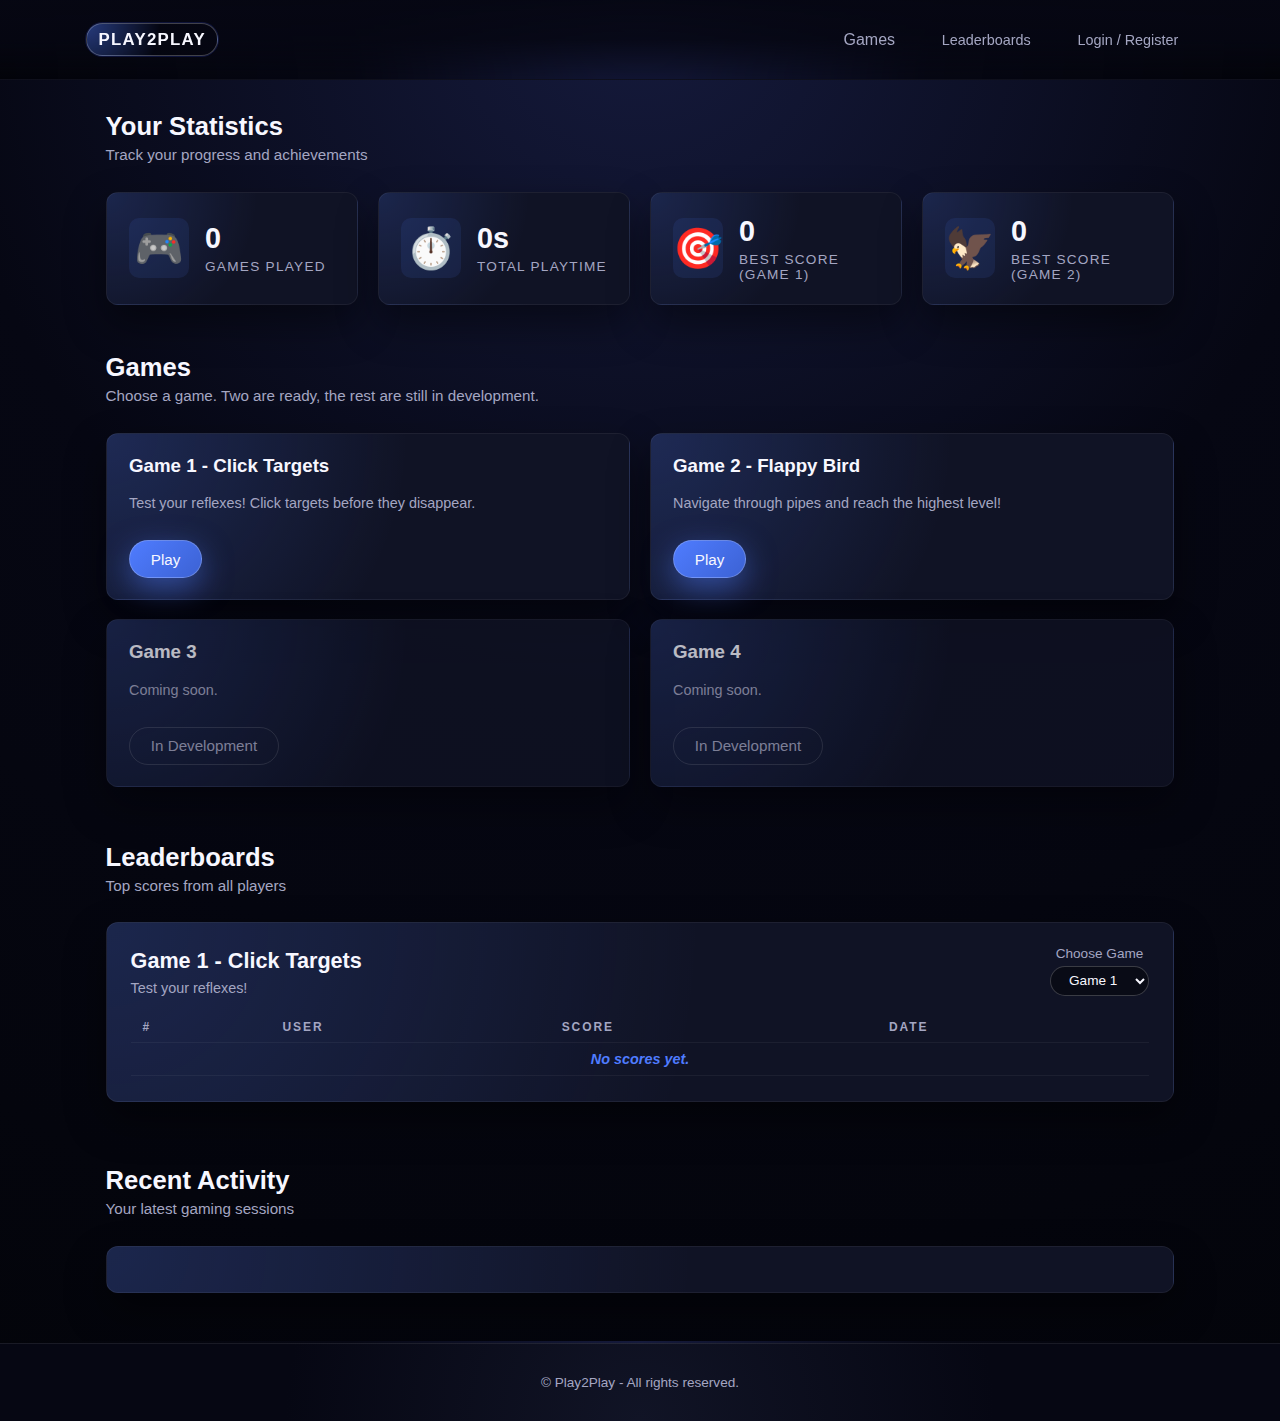
<file: html/index.html>
<!DOCTYPE html>
<html lang="en">

<head>
    <meta charset="UTF-8">
    <meta name="viewport" content="width=device-width, initial-scale=1.0">
    <title>Play2Play</title>
    <link rel="stylesheet" href="../css/global.css">
    <link rel="stylesheet" href="../css/index.css">
    <link rel="stylesheet" href="../css/leaderboards.css">
</head>

<body>
    <embed src="../html/components/header.html" style="width: 100%; border: 0; height: 80px;">

    <main>
        <!-- User Stats -->
        <section class="stats-section">
            <div class="container">
                <header class="section-header">
                    <h2>Your Statistics</h2>
                    <p class="section-subtitle">
                        Track your progress and achievements
                    </p>
                </header>

                <div class="stats-grid">
                    <div class="stat-card">
                        <div class="stat-icon">🎮</div>
                        <div class="stat-info">
                            <span class="stat-value" id="stat-total-games">0</span>
                            <span class="stat-label">Games Played</span>
                        </div>
                    </div>
                    <div class="stat-card">
                        <div class="stat-icon">⏱️</div>
                        <div class="stat-info">
                            <span class="stat-value" id="stat-total-time">0s</span>
                            <span class="stat-label">Total Playtime</span>
                        </div>
                    </div>
                    <div class="stat-card">
                        <div class="stat-icon">🎯</div>
                        <div class="stat-info">
                            <span class="stat-value" id="stat-game1-best">0</span>
                            <span class="stat-label">Best Score (Game 1)</span>
                        </div>
                    </div>
                    <div class="stat-card">
                        <div class="stat-icon">🦅</div>
                        <div class="stat-info">
                            <span class="stat-value" id="stat-game2-best">0</span>
                            <span class="stat-label">Best Score (Game 2)</span>
                        </div>
                    </div>
                </div>
            </div>
        </section>

        <!-- Games Section -->
        <section id="games" class="games-section">
            <div class="container">
                <header class="section-header">
                    <h2>Games</h2>
                    <p class="section-subtitle">
                        Choose a game. Two are ready, the rest are still in development.
                    </p>
                </header>

                <div class="games-grid">
                    <article class="game-card">
                        <h3>Game 1 - Click Targets</h3>
                        <p>Test your reflexes! Click targets before they disappear.</p>
                        <a href="../html/game-1.html" class="btn primary-btn">Play</a>
                    </article>

                    <article class="game-card">
                        <h3>Game 2 - Flappy Bird</h3>
                        <p>Navigate through pipes and reach the highest level!</p>
                        <a href="../html/game-2.html" class="btn primary-btn">Play</a>
                    </article>

                    <article class="game-card game-card-disabled">
                        <h3>Game 3</h3>
                        <p>Coming soon.</p>
                        <a href="../html/game-placeholder.html" class="btn ghost-btn">In Development</a>
                    </article>

                    <article class="game-card game-card-disabled">
                        <h3>Game 4</h3>
                        <p>Coming soon.</p>
                        <a href="../html/game-placeholder.html" class="btn ghost-btn">In Development</a>
                    </article>
                </div>
            </div>
        </section>

        <!-- Leaderboard Section -->
        <section class="leaderboard-section">
            <div class="container">
                <header class="section-header">
                    <h2>Leaderboards</h2>
                    <p class="section-subtitle">
                        Top scores from all players
                    </p>
                </header>

                <div class="leaderboard-card">
                    <div class="leaderboard-header-row">
                        <div>
                            <h3 id="lb-game-title">Game 1 - High Scores</h3>
                            <p id="lb-game-description" class="lb-subtitle">
                                Top runs from all users.
                            </p>
                        </div>

                        <div class="leaderboard-controls">
                            <label for="game-select">Choose Game</label>
                            <select id="game-select">
                                <option value="game_1">Game 1</option>
                                <option value="game_2">Game 2</option>
                            </select>
                        </div>
                    </div>

                    <div class="table-wrapper">
                        <table class="score-table">
                            <thead>
                                <tr>
                                    <th>#</th>
                                    <th>User</th>
                                    <th>Score</th>
                                    <th>Date</th>
                                </tr>
                            </thead>
                            <tbody id="leaderboard-body">
                            </tbody>
                        </table>
                    </div>
                </div>
            </div>
        </section>

        <!-- Recent Activity Section -->
        <section class="activity-section">
            <div class="container">
                <header class="section-header">
                    <h2>Recent Activity</h2>
                    <p class="section-subtitle">
                        Your latest gaming sessions
                    </p>
                </header>

                <div class="activity-card">
                    <div class="activity-list" id="activity-list">
                    </div>
                </div>
            </div>
        </section>
    </main>

    <embed src="../html/components/footer.html" style="width: 100%; border: 0; height: 80px;">

    <script src="../js/user-tracker.js"></script>
    <script src="../js/leaderboards.js"></script>
    <script src="../js/dashboard.js"></script>
</body>

</html>
</file>
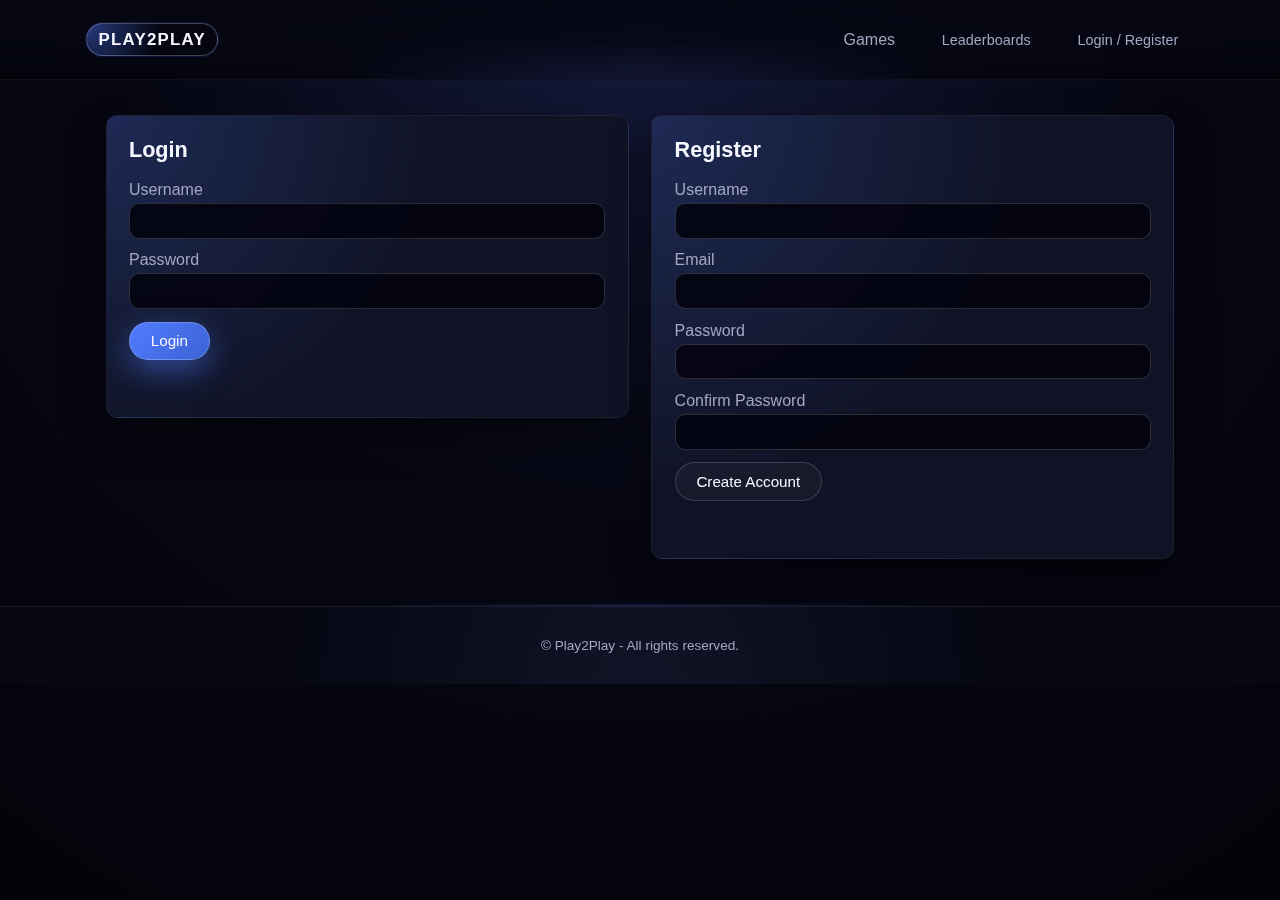
<file: html/auth.html>
<!DOCTYPE html>
<html lang="en">

<head>
    <meta charset="UTF-8">
    <meta name="viewport" content="width=device-width, initial-scale=1.0">
    <title>Play2Play - Auth</title>
    <link rel="stylesheet" href="../css/global.css">
    <link rel="stylesheet" href="../css/auth.css">
</head>

<body>
    <embed src="../html/components/header.html" style="width: 100%; border: 0; height: 80px;">

    <main class="auth-main">
        <section class="auth-section">
            <div class="container auth-grid">

                <div class="auth-card">
                    <h2>Login</h2>
                    <form id="login-form">
                        <div class="field">
                            <label for="login-user">Username</label>
                            <input type="text" id="login-user" required>
                        </div>

                        <div class="field">
                            <label for="login-pass">Password</label>
                            <input type="password" id="login-pass" required>
                        </div>

                        <button class="btn primary-btn" type="submit">Login</button>
                        <p class="form-note" id="login-message"></p>
                    </form>
                </div>

                <div class="auth-card">
                    <h2>Register</h2>
                    <form id="register-form">
                        <div class="field">
                            <label for="reg-user">Username</label>
                            <input type="text" id="reg-user" required>
                        </div>
                        <div class="field">
                            <label for="reg-email">Email</label>
                            <input type="email" id="reg-email" required>
                        </div>
                        <div class="field">
                            <label for="reg-pass">Password</label>
                            <input type="password" id="reg-pass" required>
                        </div>
                        <div class="field">
                            <label for="reg-pass2">Confirm Password</label>
                            <input type="password" id="reg-pass2" required>
                        </div>
                        <button class="btn secondary-btn" type="submit">Create Account</button>
                        <p class="form-note" id="register-message"></p>
                    </form>
                </div>

            </div>
        </section>
    </main>

    <embed src="../html/components/footer.html" style="width: 100%; border: 0; height: 80px;">

    <script src="../js/auth.js"></script>
</body>

</html>
</file>
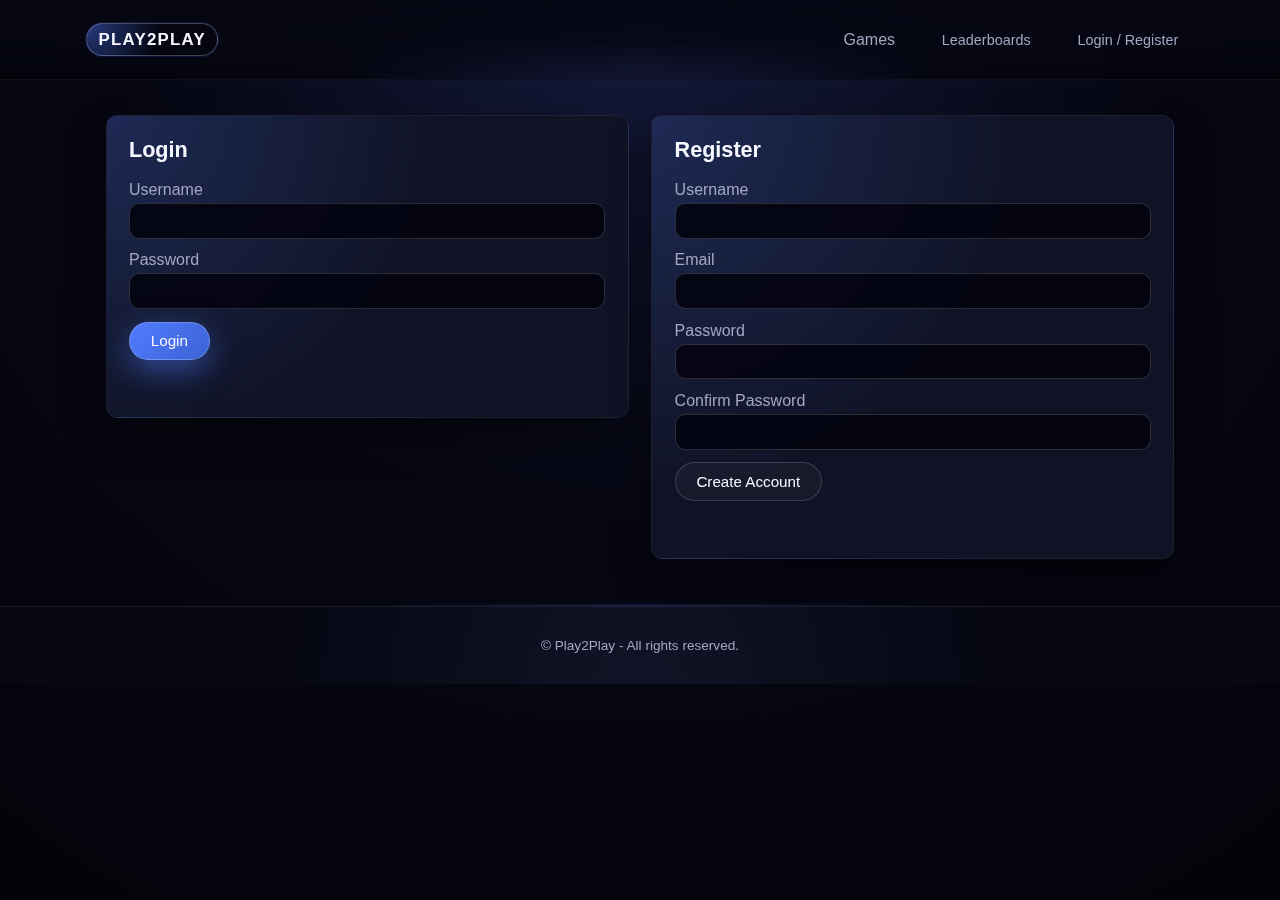
<file: html/game-1.html>
<!DOCTYPE html>
<html lang="en">

<head>
    <meta charset="UTF-8">
    <meta name="viewport" content="width=device-width, initial-scale=1.0">
    <title>Play2Play - Game 1</title>
    <link rel="stylesheet" href="../css/global.css">
    <link rel="stylesheet" href="../css/games/games.css">
    <link rel="stylesheet" href="../css/games/game-1.css">
</head>

<body>
    <script src="../js/user-tracker.js"></script>
    <script>
        // Redirect to index if not logged in
        const session = getSession();
        if (!session || Date.now() > session.expires) {
            alert("Please log in to play games");
            window.location.href = "../html/auth.html";
        }
    </script>
    <embed src="../html/components/header.html" style="width: 100%; border: 0; height: 80px;">

    <main class="game-main">
        <div class="container">
            <section class="game-header">
                <div>
                    <h1>Game 1</h1>
                    <p class="game-description">
                        Detailed description.
                    </p>
                </div>

                <div class="game-controls">
                    <div class="control-group">
                        <label for="difficulty-select">Difficulty</label>
                        <select id="difficulty-select">
                            <option value="easy">Easy</option>
                            <option value="medium" selected>Medium</option>
                            <option value="hard">Hard</option>
                        </select>
                    </div>

                    <div class="scoreboard">
                        <div class="stat-item">
                            <span class="stat-label">Time</span>
                            <span class="stat-value" id="game-timer">30</span>s
                        </div>
                        <div class="stat-item">
                            <span class="stat-label">Score</span>
                            <span class="stat-value" id="game-score">0</span>
                        </div>
                        <div class="stat-item">
                            <span class="stat-label">Best:</span>
                            <span class="stat-value" id="game-best-score">0</span>
                        </div>
                    </div>

                    <button class="btn primary-btn" id="game-start-btn">Start Game</button>
                </div>
            </section>

            <section class="game-area-wrapper">
                <div id="game-area" class="game-area">
                    <div class="game-instructions">
                        <h2>Click the Target!</h2>
                        <p>Click on the circles as fast as you can before they disappear.</p>
                        <p>Choose your difficulty and press "Start Game".</p>
                    </div>
                </div>
            </section>
        </div>
    </main>

    <embed src="../html/components/footer.html" style="width: 100%; border: 0; height: 80px;">
    <script src="../js/game-1.js"></script>
</body>

</html>
</file>
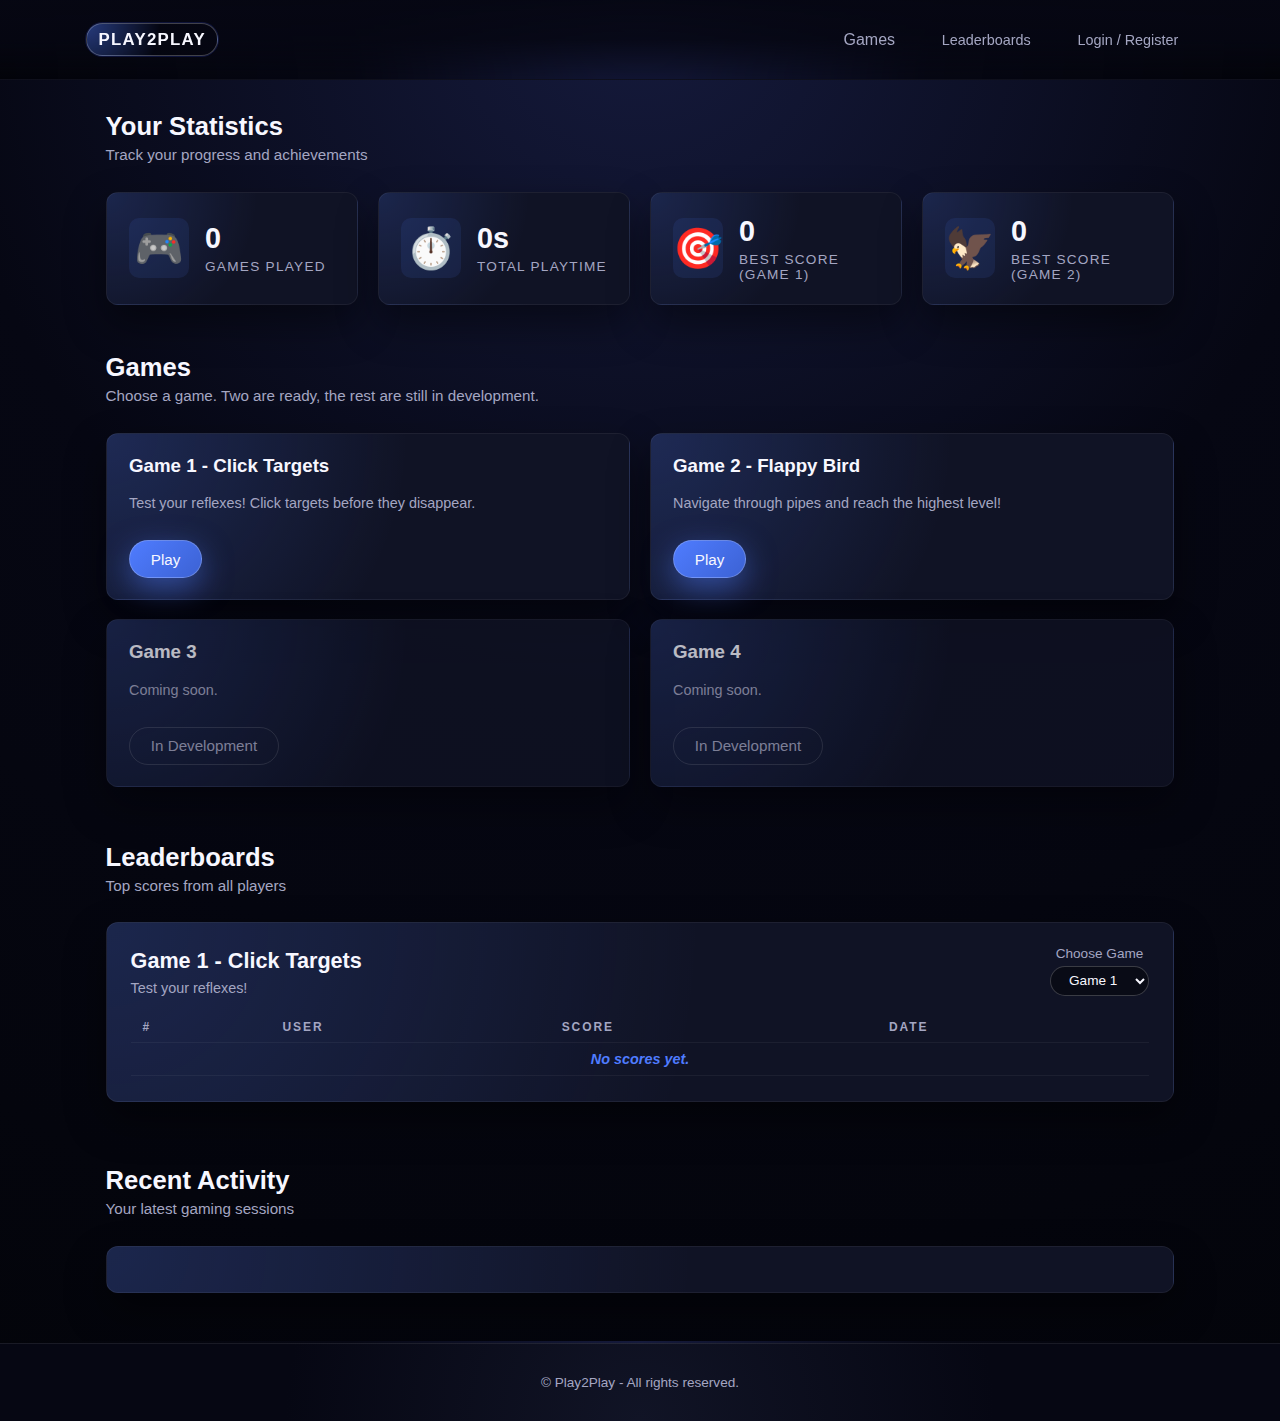
<file: html/game-2.html>
<!DOCTYPE html>
<html lang="en">

<head>
    <meta charset="UTF-8">
    <meta name="viewport" content="width=device-width, initial-scale=1.0">
    <title>Play2Play - Game 1</title>
    <link rel="stylesheet" href="../css/global.css">
    <link rel="stylesheet" href="../css/games/games.css">
    <link rel="stylesheet" href="../css/games/game-2.css">
</head>

<body>
    <script src="../js/user-tracker.js"></script>
    <script>
        // Redirect to index if not logged in
        const session = getSession();
        if (!session || Date.now() > session.expires) {
            alert("Please log in to play games");
            window.location.href = "../html/index.html";
        }
    </script>
    <embed src="../html/components/header.html" style="width: 100%; border: 0; height: 80px;">

    <main class="game-main">
        <div class="container">
            <section class="game-header">
                <div>
                    <h1>Game 2</h1>
                    <p class="game-description">
                        Detailed description.
                    </p>
                </div>

                <div class="game-controls">
                    <div class="scoreboard">
                        <div class="score-item">
                            <span class="score-label">Score:</span>
                            <span class="score-value" id="game-score">0</span>
                        </div>
                        <div class="score-item">
                            <span class="score-label">Best:</span>
                            <span class="score-value" id="game-best-score">0</span>
                        </div>
                    </div>

                    <button class="btn primary-btn" id="game-start-btn">Start Game</button>
                </div>
            </section>

            <section class="game-area-wrapper">
                <div id="game-area" class="game-area">
                    <canvas id="jumpy-canvas" aria-label="Jumpy Bird"></canvas>
                    <div id="level-banner"></div>

                    <div class="game-instructions">
                        <h2>Jumping Bird</h2>
                        <p>Press <b>Space</b> to jump.</p>
                        <p>Press "Start Game" to play.</p>
                    </div>
                </div>
            </section>
        </div>
    </main>

    <embed src="../html/components/footer.html" style="width: 100%; border: 0; height: 80px;">
    <script src="../js/game-2.js"></script>
</body>

</html>
</file>
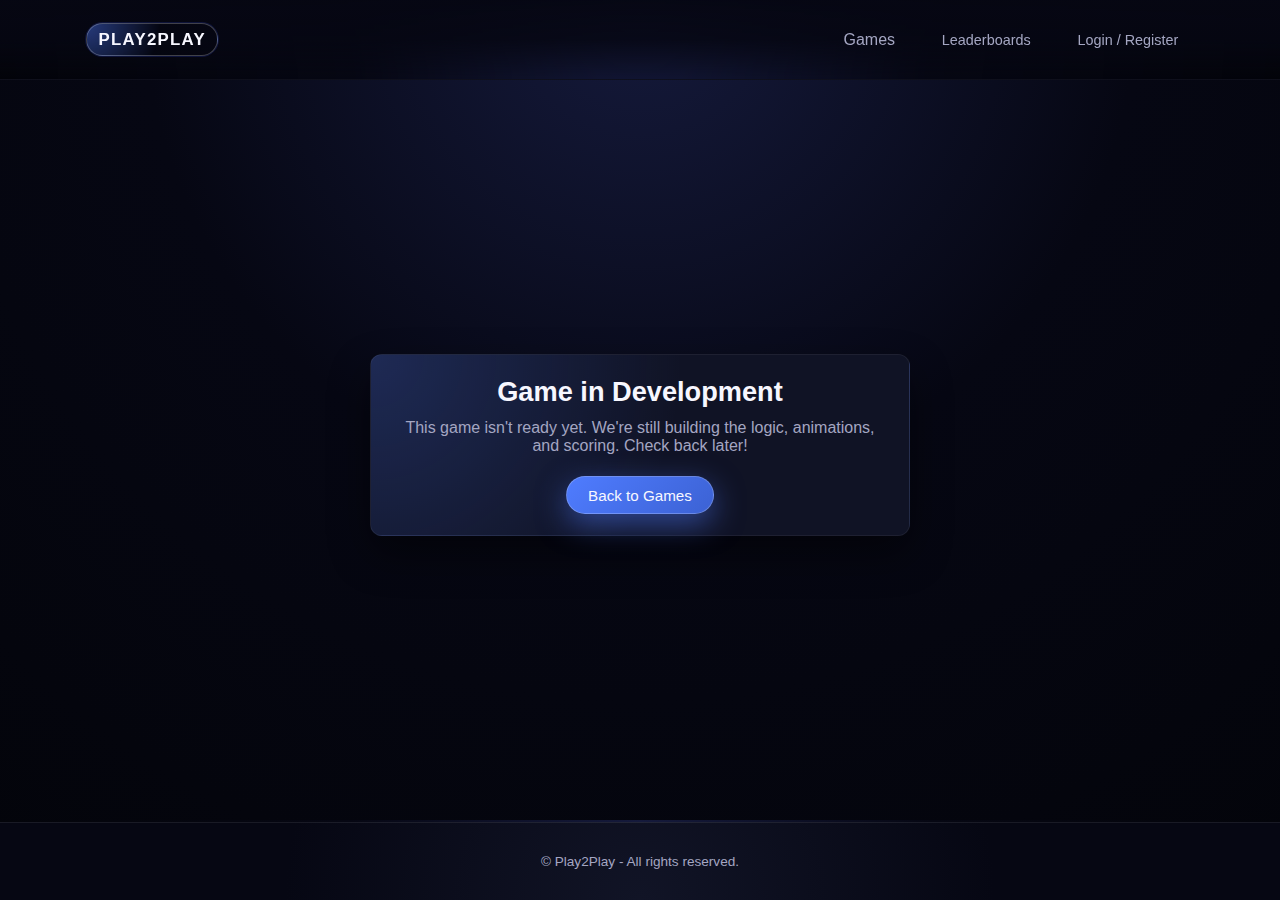
<file: html/game-placeholder.html>
<!DOCTYPE html>
<html lang="en">

<head>
    <meta charset="UTF-8">
    <meta name="viewport" content="width=device-width, initial-scale=1.0">
    <title>Game in Development</title>
    <link rel="stylesheet" href="../css/global.css">
    <link rel="stylesheet" href="../css/games/games.css">
    <link rel="stylesheet" href="../css/games/game-placeholder.css">
</head>

<body>
    <embed src="../html/components/header.html" style="width: 100%; border: 0; height: 80px;">

    <main class="placeholder-main">
        <div class="container">
            <section class="placeholder-card">
                <h1>Game in Development</h1>
                <p>
                    This game isn't ready yet. We're still building the logic, animations,
                    and scoring. Check back later!
                </p>
                <a href="../html/index.html#games" class="btn primary-btn">Back to Games</a>
            </section>
        </div>
    </main>

    <embed src="../html/components/footer.html" style="width: 100%; border: 0; height: 80px;">
</body>

</html>
</file>
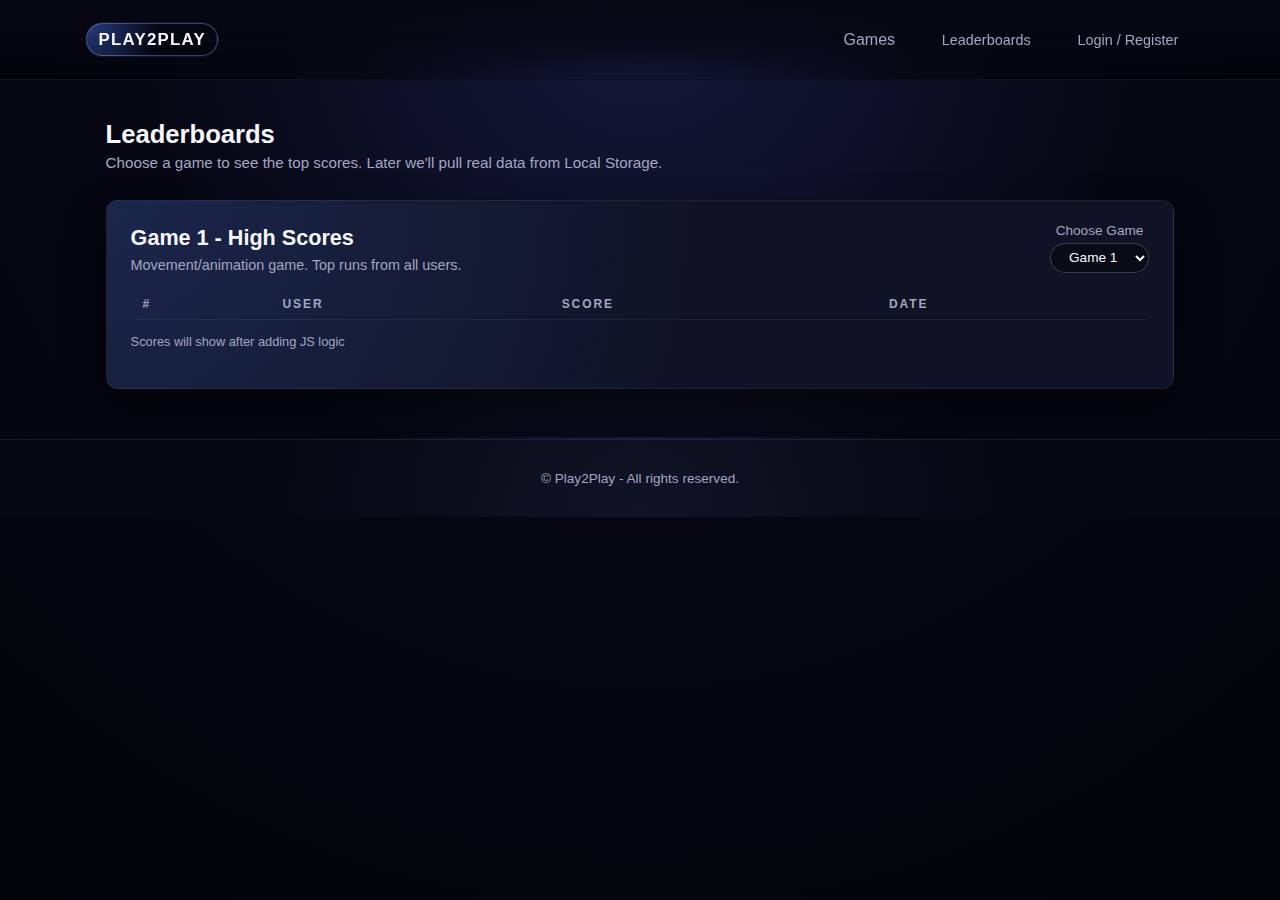
<file: html/leaderboards.html>
<!DOCTYPE html>
<html lang="en">

<head>
    <meta charset="UTF-8">
    <meta name="viewport" content="width=device-width, initial-scale=1.0">
    <title>Play2Play - Leaderboards</title>
    <link rel="stylesheet" href="../css/global.css">
    <link rel="stylesheet" href="../css/leaderboards.css">
</head>

<body>
    <embed src="../html/components/header.html" style="width: 100%; border: 0; height: 80px;">

    <main class="leaderboard-main">
        <section class="leaderboard-section">
            <div class="container">
                <header class="section-header">
                    <h2>Leaderboards</h2>
                    <p class="section-subtitle">
                        Choose a game to see the top scores. Later we'll pull real data from Local Storage.
                    </p>
                </header>

                <div class="leaderboard-card">
                    <div class="leaderboard-header-row">
                        <div>
                            <h3 id="lb-game-title">Game 1 - High Scores</h3>
                            <p id="lb-game-description" class="lb-subtitle">
                                Movement/animation game. Top runs from all users.
                            </p>
                        </div>

                        <div class="leaderboard-controls">
                            <label for="game-select">Choose Game</label>
                            <select id="game-select">
                                <option value="game-1">Game 1</option>
                                <option value="game-2">Game 2</option>
                                <option value="game-3">Game 3</option>
                                <option value="game-4">Game 4</option>
                            </select>
                        </div>
                    </div>

                    <div class="table-wrapper">
                        <table class="score-table">
                            <thead>
                                <tr>
                                    <th>#</th>
                                    <th>User</th>
                                    <th>Score</th>
                                    <th>Date</th>
                                </tr>
                            </thead>
                            <tbody id="leaderboard-body">
                                <!-- Add js later for actual stats-->
                            </tbody>
                        </table>
                    </div>

                    <p class="lb-footnote">
                        Scores will show after adding JS logic
                    </p>
                </div>
            </div>
        </section>
    </main>

    <embed src="../html/components/footer.html" style="width: 100%; border: 0; height: 80px;">

    <script src="../js/leaderboards.js"></script>
</body>

</html>
</file>
<file: css/global.css>
:root {
    --bg-color: #060713;
    --bg-elevated: #101325;
    --accent: #4f7cff;
    --accent-soft: rgba(79, 124, 255, 0.2);
    --accent-strong: #3c62d4;
    --text-main: #f7f7ff;
    --text-muted: #a4a6c2;
    --font-size-standard: 0.9rem;
    --font-size-smaller: 0.85rem;
    --border-subtle: rgba(255, 255, 255, 0.06);
    --radius-max: 999px;
    --radius-lg: 12px;
    --radius-md: 10px;
    --shadow-soft: 0 18px 40px rgba(0, 0, 0, 0.45);
}

*,
*::before,
*::after {
    box-sizing: border-box;
}

html,
body {
    margin: 0;
    padding: 0;
    font-family: "Segoe UI", Arial, sans-serif;
    background: radial-gradient(circle at top, #151a3c 0, #060713 45%, #03040a 100%);
    color: var(--text-main);
    min-height: 100%;
}

body {
    min-height: 100vh;
    display: flex;
    flex-direction: column;
}

a {
    color: inherit;
    text-decoration: none;
}

img {
    max-width: 100%;
    display: block;
}

.container {
    width: 100%;
    max-width: 1120px;
    margin: 0 auto;
    padding: 0 1.6rem;
}

/* Generic Button */
.btn {
    display: inline-flex;
    align-items: center;
    justify-content: center;
    padding: 0.6rem 1.3rem;
    border-radius: var(--radius-max);
    border: 1px solid transparent;
    font-size: 0.95rem;
    font-weight: 500;
    cursor: pointer;
    background: transparent;
    color: var(--text-main);
    transition: background 0.18s ease, color 0.18s ease, border-color 0.18s ease,
        transform 0.1s ease, box-shadow 0.18s ease;
}

.btn:active {
    transform: translateY(1px) scale(0.98);
}

.btn.primary-btn {
    background: linear-gradient(135deg, var(--accent), var(--accent-strong));
    border-color: rgba(255, 255, 255, 0.22);
    box-shadow: 0 10px 30px rgba(79, 124, 255, 0.5);
}

.btn.primary-btn:hover {
    filter: brightness(1.07);
}

.btn.secondary-btn {
    background: rgba(255, 255, 255, 0.03);
    border-color: rgba(255, 255, 255, 0.16);
}

.btn.secondary-btn:hover {
    background: rgba(255, 255, 255, 0.08);
}

.btn.ghost-btn {
    background: transparent;
    border-color: rgba(255, 255, 255, 0.14);
    color: var(--text-muted);
}

.btn.ghost-btn:hover {
    background: rgba(255, 255, 255, 0.04);
}

/* Generic Sections/Cards */
.section-header {
    margin-bottom: 1.8rem;
}

.section-header h2 {
    margin: 0 0 0.3rem;
    font-size: 1.6rem;
}

.section-subtitle {
    margin: 0;
    color: var(--text-muted);
    font-size: 0.95rem;
}

.game-card,
.auth-card,
.placeholder-card {
    background: radial-gradient(circle at top left, rgba(79, 124, 255, 0.22), transparent 55%),
        var(--bg-elevated);
    border-radius: var(--radius-lg);
    border: 1px solid var(--border-subtle);
    box-shadow: var(--shadow-soft);
    padding: 1.3rem 1.4rem;
}

.game-card h3,
.auth-card h2,
.placeholder-card h1 {
    margin-top: 0;
}

/* Main game area */
.game-main {
    padding: 2.4rem 0 3rem;
    flex: 1;
    width: 100%;
    display: flex;
    align-items: center;
}

.game-area-wrapper {
    margin-top: 1.4rem;
    border-radius: 12px;
    border: 1px solid white;
    padding: 0;
    display: block;
}

.game-area {
    position: relative;
    border-radius: var(--radius-lg);
    border: 1px solid var(--border-subtle);
    background: radial-gradient(circle at top, rgba(255, 255, 255, 0.05), #050711 55%);
    min-height: 280px;
    padding: 1rem;
    overflow: hidden;
}

.game-placeholder-text {
    position: absolute;
    inset: auto 0 0 0;
    text-align: center;
    padding: 0.6rem 0.8rem;
    font-size: 0.8rem;
    color: var(--text-muted);
    background: linear-gradient(to top, rgba(0, 0, 0, 0.7), transparent);
}
</file>
<file: css/index.css>
/* Hero Section */
.hero {
    position: relative;
    padding: 1.6rem 0 4.4rem;
    min-height: 620px;
    display: flex;
    align-items: flex-end;

    background-image:
        linear-gradient(to bottom, rgba(6, 7, 19, 0.82), rgba(6, 7, 19, 0.95)),
        url("https://media.istockphoto.com/id/157739391/photo/vintage-pacman-video-game.jpg?s=612x612&w=0&k=20&c=9-Fcw02hf4asax6uiAKoF-p6rQVTN7ifpFuvnrxyS1Y=");
    background-size: cover;
    background-position: center;
    background-repeat: no-repeat;

    border-bottom: 1px solid var(--border-subtle);
}

.hero-inner {
    width: 100%;
    display: grid;
    grid-template-columns: minmax(0, 1.4fr) minmax(0, 1fr);
    gap: 1.8rem;
    align-items: flex-end;
}

.hero-copy {
    max-width: 620px;
}

.hero-kicker {
    margin: 0 0 0.4rem;
    font-size: var(--font-size-smaller);
    letter-spacing: 0.18rem;
    text-transform: uppercase;
    color: var(--accent-soft);
}

.hero-title {
    margin: 0 0 0.6rem;
    font-size: 2rem;
    line-height: 1.2;
}

.hero-text {
    margin: 0 0 1.2rem;
    font-size: 0.95rem;
    color: var(--text-muted);
}

.hero-actions {
    display: flex;
    flex-wrap: wrap;
    gap: 0.7rem;
    margin-bottom: 1rem;
}

.hero-meta {
    display: flex;
    flex-wrap: wrap;
    gap: 0.8rem;
    font-size: 0.8rem;
    color: var(--text-muted);
}

.hero-meta span {
    padding: 0.25rem 0.7rem;
    border-radius: var(--radius-max);
    border: 1px solid rgba(255, 255, 255, 0.16);
    background: rgba(0, 0, 0, 0.25);
}

/* Right side card */
.hero-card {
    background: radial-gradient(circle at top left, rgba(79, 124, 255, 0.32), transparent 60%), var(--bg-elevated);
    border-radius: var(--radius-lg);
    border: 1px solid var(--border-subtle);
    box-shadow: var(--shadow-soft);
    padding: 1.3rem 1.4rem;
    font-size: var(--font-size-standard);
}

.hero-card-title {
    margin: 0 0 0.3rem;
    font-size: 1.15rem;
}

.hero-card-text {
    margin: 0 0 0.9rem;
    color: var(--text-muted);
}

.hero-card-list {
    list-style: none;
    padding: 0;
    margin: 0 0 0.8rem;
}

.hero-card-list li {
    margin-bottom: 0.35rem;
}

.hero-card-list strong {
    font-weight: 600;
}

.hero-card-footnote {
    margin: 0;
    font-size: 0.8rem;
    color: var(--text-muted);
}



.stats-section {
    padding: 2rem 0 1rem;
}

.stats-grid {
    display: grid;
    grid-template-columns: repeat(auto-fit, minmax(200px, 1fr));
    gap: 1.2rem;
}

.stat-card {
    background: radial-gradient(circle at top left,
            rgba(79, 124, 255, 0.18), transparent 55%),
        var(--bg-elevated);
    border-radius: var(--radius-lg);
    border: 1px solid var(--border-subtle);
    box-shadow: var(--shadow-soft);
    padding: 1.4rem;
    display: flex;
    align-items: center;
    gap: 1rem;
    transition: transform 0.2s ease, box-shadow 0.2s ease;
}

.stat-card:hover {
    transform: translateY(-2px);
    box-shadow: 0 8px 24px rgba(79, 124, 255, 0.2);
}

.stat-icon {
    font-size: 2.5rem;
    width: 60px;
    height: 60px;
    display: flex;
    align-items: center;
    justify-content: center;
    background: rgba(79, 124, 255, 0.1);
    border-radius: var(--radius-md);
}

.stat-info {
    display: flex;
    flex-direction: column;
    gap: 0.25rem;
}

.stat-value {
    font-size: 1.8rem;
    font-weight: 700;
    color: var(--text-main);
}

.stat-label {
    font-size: var(--font-size-smaller);
    color: var(--text-muted);
    text-transform: uppercase;
    letter-spacing: 0.08rem;
}



.games-section {
    padding: 2rem 0 3rem;
}

.games-grid {
    display: grid;
    grid-template-columns: repeat(2, minmax(0, 1fr));
    gap: 1.2rem;
}

.game-card p {
    font-size: var(--font-size-standard);
    color: var(--text-muted);
}

.game-card .btn {
    margin-top: 0.9rem;
}

.game-card-disabled {
    opacity: 0.75;
}



.leaderboard-section {
    padding: 2rem 0;
}


.activity-section {
    padding: 2rem 0 3rem;
}

.activity-card {
    background: radial-gradient(circle at top left, rgba(79, 124, 255, 0.18), transparent 55%), var(--bg-elevated);
    border-radius: var(--radius-lg);
    border: 1px solid var(--border-subtle);
    box-shadow: var(--shadow-soft);
    padding: 1.4rem 1.5rem;
}

.activity-list {
    display: flex;
    flex-direction: column;
    gap: 0.8rem;
}

.activity-item {
    display: flex;
    align-items: center;
    gap: 1rem;
    padding: 0.8rem;
    background: rgba(0, 0, 0, 0.2);
    border-radius: var(--radius-md);
    border: 1px solid rgba(255, 255, 255, 0.05);
}

.activity-icon {
    font-size: 1.5rem;
    width: 40px;
    height: 40px;
    display: flex;
    align-items: center;
    justify-content: center;
    background: rgba(79, 124, 255, 0.1);
    border-radius: 8px;
}

.activity-info {
    flex: 1;
}

.activity-date {
    font-size: var(--font-size-standard);
    color: var(--text-main);
    font-weight: 500;
}

.activity-duration {
    font-size: var(--font-size-smaller);
    color: var(--text-muted);
    margin-top: 0.2rem;
}

.activity-empty {
    text-align: center;
    padding: 2rem;
    color: var(--text-muted);
    font-style: italic;
}



@media (max-width: 768px) {
    .stats-grid {
        grid-template-columns: 1fr;
    }

    .games-grid {
        grid-template-columns: 1fr;
    }
}
</file>
<file: css/leaderboards.css>
.leaderboard-main {
    padding: 2rem 0 3rem;
}

.leaderboard-section {
    padding-top: 0.5rem;
}

.leaderboard-card {
    background: radial-gradient(circle at top left,
            rgba(79, 124, 255, 0.18), transparent 55%),
        var(--bg-elevated);
    border-radius: var(--radius-lg);
    border: 1px solid var(--border-subtle);
    box-shadow: var(--shadow-soft);
    padding: 1.4rem 1.5rem 1.6rem;
}

.leaderboard-header-row {
    display: flex;
    justify-content: space-between;
    gap: 1rem;
    align-items: flex-end;
    margin-bottom: 1rem;
}

#lb-game-title {
    margin: 0 0 0.35rem;
    font-size: 1.35rem;
}

.lb-subtitle {
    margin: 0;
    font-size: var(--font-size-standard);
    color: var(--text-muted);
}

/* Game selector */
.leaderboard-controls {
    display: flex;
    flex-direction: column;
    align-items: center;
    gap: 0.3rem;
    font-size: var(--font-size-smaller);
}

.leaderboard-controls label {
    color: var(--text-muted);
}

.leaderboard-controls select {
    background: rgba(0, 0, 0, 0.4);
    border-radius: 999px;
    border: 1px solid rgba(255, 255, 255, 0.2);
    padding: 0.35rem 0.9rem;
    color: var(--text-main);
    font-size: var(--font-size-smaller);
}

.table-wrapper {
    margin-top: 0.2rem;
    overflow-x: auto;
}

.score-table {
    width: 100%;
    border-collapse: collapse;
    font-size: var(--font-size-standard);
}

.score-table th,
.score-table td {
    padding: 0.5rem 0.75rem;
    text-align: left;
    border-bottom: 1px solid rgba(255, 255, 255, 0.05);
}

.score-table th {
    text-transform: uppercase;
    font-size: 0.75rem;
    letter-spacing: 0.12rem;
    color: var(--text-muted);
}

.score-table tbody tr:nth-child(1) td {
    color: var(--accent);
    font-weight: 600;
}

.score-table tbody tr:nth-child(2) td,
.score-table tbody tr:nth-child(3) td {
    font-weight: 500;
}

.score-table tbody tr:nth-child(even) {
    background: rgba(255, 255, 255, 0.015);
}

.score-table .empty-row {
    text-align: center;
    color: var(--text-muted);
    font-style: italic;
}

.lb-footnote {
    margin-top: 0.9rem;
    font-size: 0.8rem;
    color: var(--text-muted);
}
</file>
<file: css/auth.css>
.auth-section {
    padding: 2.2rem 0 2.8rem;
}

.auth-grid {
    display: grid;
    grid-template-columns: repeat(2, minmax(0, 1fr));
    gap: 1.4rem;
    align-items: flex-start;
}

.auth-card h2 {
    font-size: 1.35rem;
}

.field {
    display: flex;
    flex-direction: column;
    gap: 0.25rem;
    margin-bottom: 0.8rem;
}

.field label {
    font-size: var(----font-size-smaller);
    color: var(--text-muted);
}

.field input {
    border-radius: var(--radius-md);
    border: 1px solid rgba(255, 255, 255, 0.16);
    background: rgba(3, 3, 16, 0.9);
    padding: 0.55rem 0.7rem;
    color: var(--text-main);
    font-size: var(--font-size-standard);
    outline: none;
    transition: border-color 0.18s ease, box-shadow 0.18s ease, background 0.18s ease;
}

.field input:focus {
    border-color: var(--accent);
    box-shadow: 0 0 0 1px rgba(79, 124, 255, 0.55);
    background: rgba(3, 3, 18, 1);
}

.form-note {
    min-height: 1.1rem;
    font-size: 0.8rem;
    color: var(--text-muted);
    margin-top: 0.4rem;
}
</file>
<file: css/games/games.css>
.game-header {
    display: flex;
    align-items: flex-start;
    justify-content: space-between;
    gap: 1.4rem;
}

.game-header h1 {
    margin: 0 0 0.3rem;
}

.game-description {
    margin: 0;
    font-size: var(--font-size-standard);
    color: var(--text-muted);
}

.game-controls {
    display: flex;
    flex-direction: column;
    gap: 0.65rem;
    align-items: flex-end;
    min-width: 220px;
}

.control-group {
    display: flex;
    flex-direction: column;
    gap: 0.25rem;
    font-size: var(--font-size-smaller);
    color: var(--text-muted);
}

.control-group select {
    border-radius: var(--radius-md);
    border: 1px solid rgba(255, 255, 255, 0.16);
    background: rgba(3, 3, 18, 0.98);
    color: var(--text-main);
    padding: 0.4rem 0.6rem;
    font-size: var(--font-size-smaller);
}

.scoreboard {
    display: flex;
    gap: 1rem;
    font-size: var(--font-size-smaller);
}

.score-item {
    display: flex;
    gap: 0.35rem;
    align-items: baseline;
}

.score-label {
    color: var(--text-muted);
}

.score-value {
    font-weight: 600;
}
</file>
<file: css/games/game-1.css>
/* Game 1 - Click Target Styles */

/* Target circles */
.target {
    width: 100px;
    /* Default, will be overridden by JS */
    height: 100px;
    border-radius: 50%;
    background-color: #fff;
    position: absolute;
    cursor: pointer;
    transition: transform 0.1s ease, background-color 0.2s ease;
    box-shadow: 0 4px 12px rgba(0, 0, 0, 0.3);
}

.target:hover {
    transform: scale(1.1);
}

/* Target hit animation */
.target-hit {
    background-color: #66BB6A !important;
    transform: scale(0) !important;
    pointer-events: none;
}

/* Game instructions overlay */
.game-instructions {
    position: absolute;
    top: 50%;
    left: 50%;
    transform: translate(-50%, -50%);
    text-align: center;
    color: #fff;
    background: rgba(0, 0, 0, 0.7);
    padding: 2rem;
    border-radius: 12px;
    max-width: 400px;
}

.game-instructions h2 {
    margin-top: 0;
    font-size: 1.8rem;
}

.game-instructions p {
    margin: 0.5rem 0;
    font-size: 1rem;
    color: rgba(255, 255, 255, 0.9);
}
</file>
<file: css/games/game-2.css>
.game-area-wrapper .game-area {
    position: relative;
    width: 100%;
    height: 520px;
    overflow: hidden;
    margin: 0 auto;
    padding: 0;
    border: none;
}

.game-area-wrapper .game-instructions {
    position: absolute;
    inset: 50% auto auto 50%;
    transform: translate(-50%, -50%);
    width: min(520px, calc(100% - 2rem));
    text-align: center;
    background: rgba(0, 0, 0, 0.65);
    border: 1px solid rgba(255, 255, 255, 0.15);
    border-radius: 12px;
    padding: 1rem 1.2rem;
}

.game-area-wrapper .game-instructions h2 {
    margin: 0 0 0.5rem;
    font-size: 1.25rem;
}

.game-area-wrapper .game-instructions p {
    margin: 0.35rem 0;
    font-size: 0.95rem;
    opacity: 0.95;
}

#jumpy-canvas {
    border-radius: 0px !important;
    position: absolute;
    inset: 0;
    width: 100%;
    height: 100%;
    display: block;
}

#expert-badge {
    position: absolute;
    top: 12px;
    right: 12px;
    z-index: 10;
    padding: 0.35rem 0.7rem;
    border-radius: 999px;
    background: rgba(0, 0, 0, 0.65);
    border: 1px solid rgba(255, 255, 255, 0.2);
    color: #ffffff;
    font-size: 0.85rem;
    font-weight: 700;
    letter-spacing: 0.06em;
    text-transform: uppercase;
    user-select: none;
    pointer-events: none;
}

#level-badge {
    position: absolute;
    top: 12px;
    right: 12px;
    z-index: 10;
    padding: 0.35rem 0.7rem;
    border-radius: 999px;
    background: rgba(0, 0, 0, 0.65);
    border: 1px solid rgba(255, 255, 255, 0.2);
    color: #ffffff;
    font-size: 0.85rem;
    font-weight: 700;
    letter-spacing: 0.04em;
    user-select: none;
    pointer-events: none;
}

#level-badge.expert {
    background: rgba(255, 140, 0, 0.85);
    border-color: rgba(255, 255, 255, 0.35);
    color: #111;
}

#level-banner {
    position: absolute;
    left: 12px;
    right: 12px;
    bottom: 12px;
    z-index: 10;
    padding: 0.7rem 0.9rem;
    border-radius: 12px;
    background: rgba(0, 0, 0, 0.75);
    border: 1px solid rgba(255, 255, 255, 0.18);
    color: #ffffff;
    font-weight: 700;
    text-align: center;
    opacity: 0;
    transform: translateY(10px);
    transition: opacity 180ms ease, transform 180ms ease;
    pointer-events: none;
}

#level-banner.show {
    opacity: 1;
    transform: translateY(0);
}
</file>
<file: css/games/game-placeholder.css>
.placeholder-main {
    padding: 2.4rem 0 3rem;
    flex: 1;
    width: 100%;
    display: flex;
    align-items: center;
}

.placeholder-card {
    text-align: center;
    max-width: 540px;
    margin: 0 auto;
}

.placeholder-card h1 {
    margin: 0 0 0.7rem;
    font-size: 1.7rem;
}

.placeholder-card p {
    margin: 0 0 1.3rem;
    color: var(--text-muted);
}
</file>
